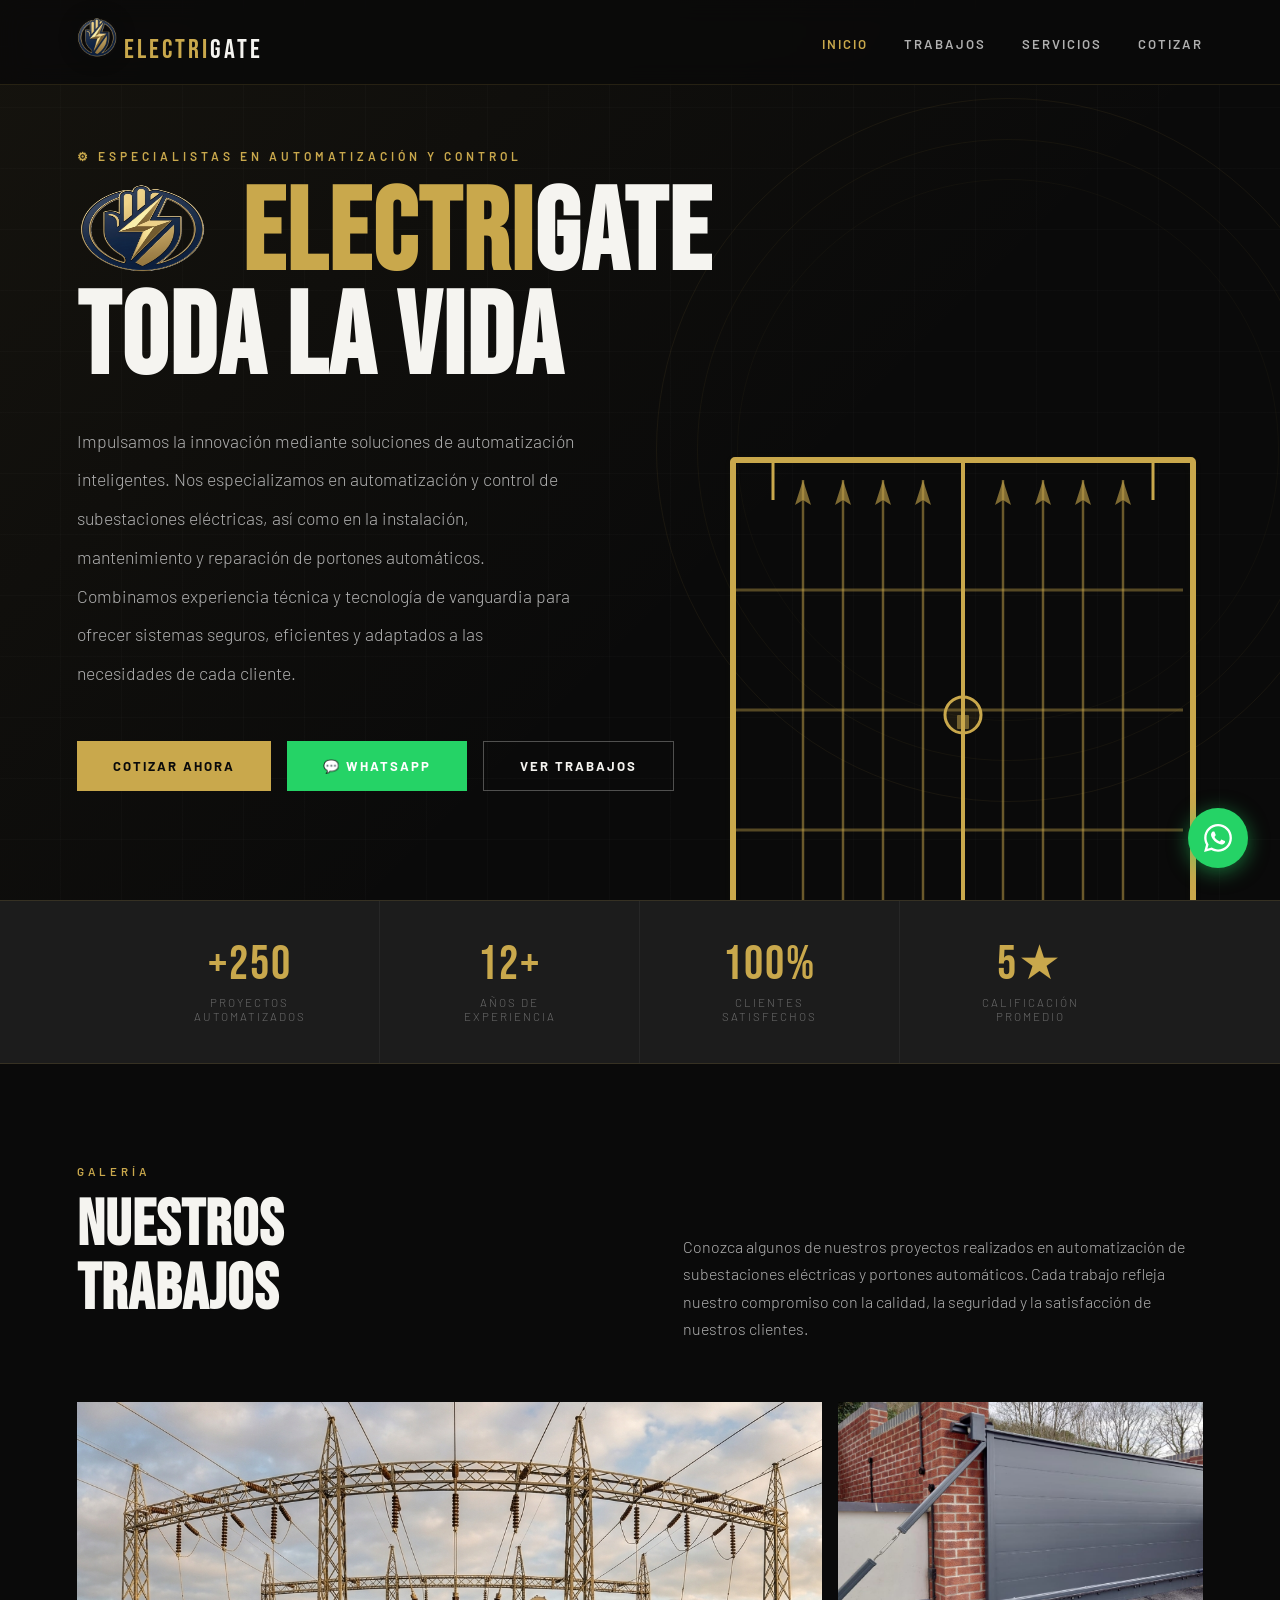
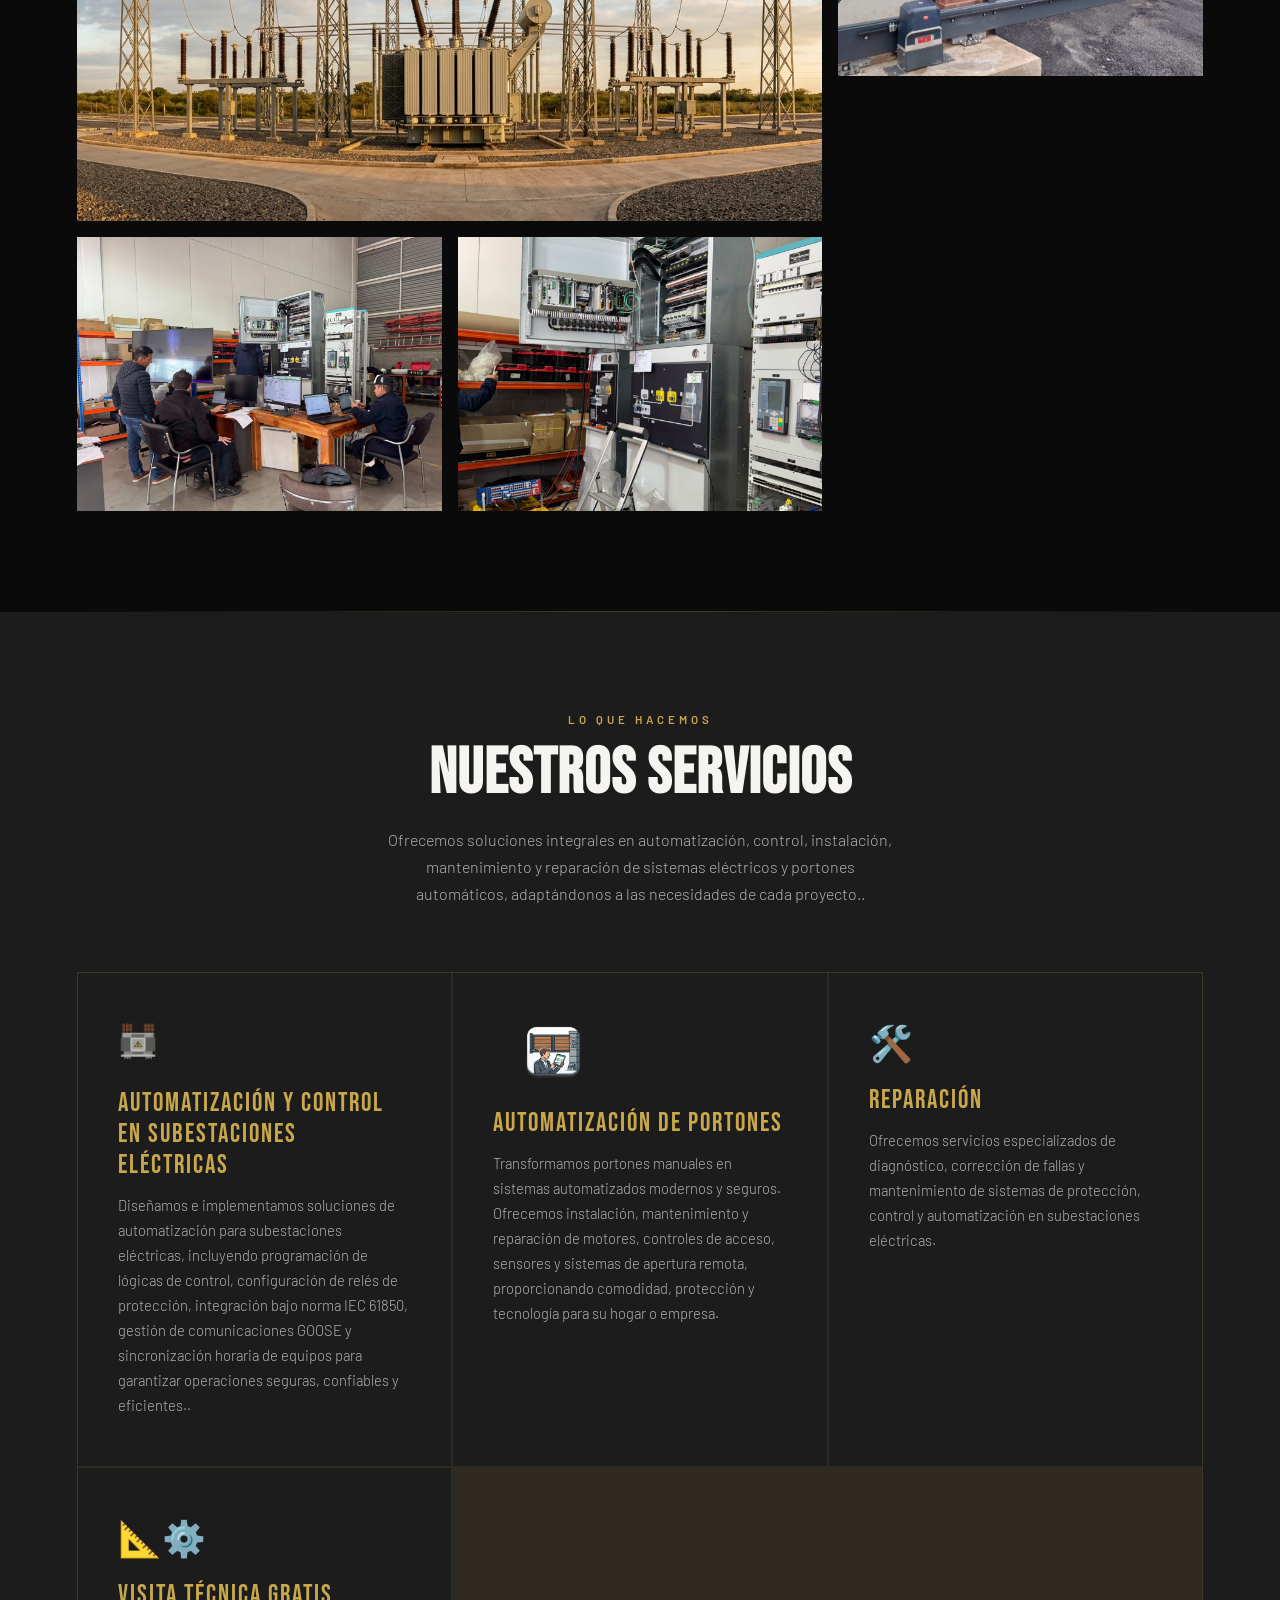
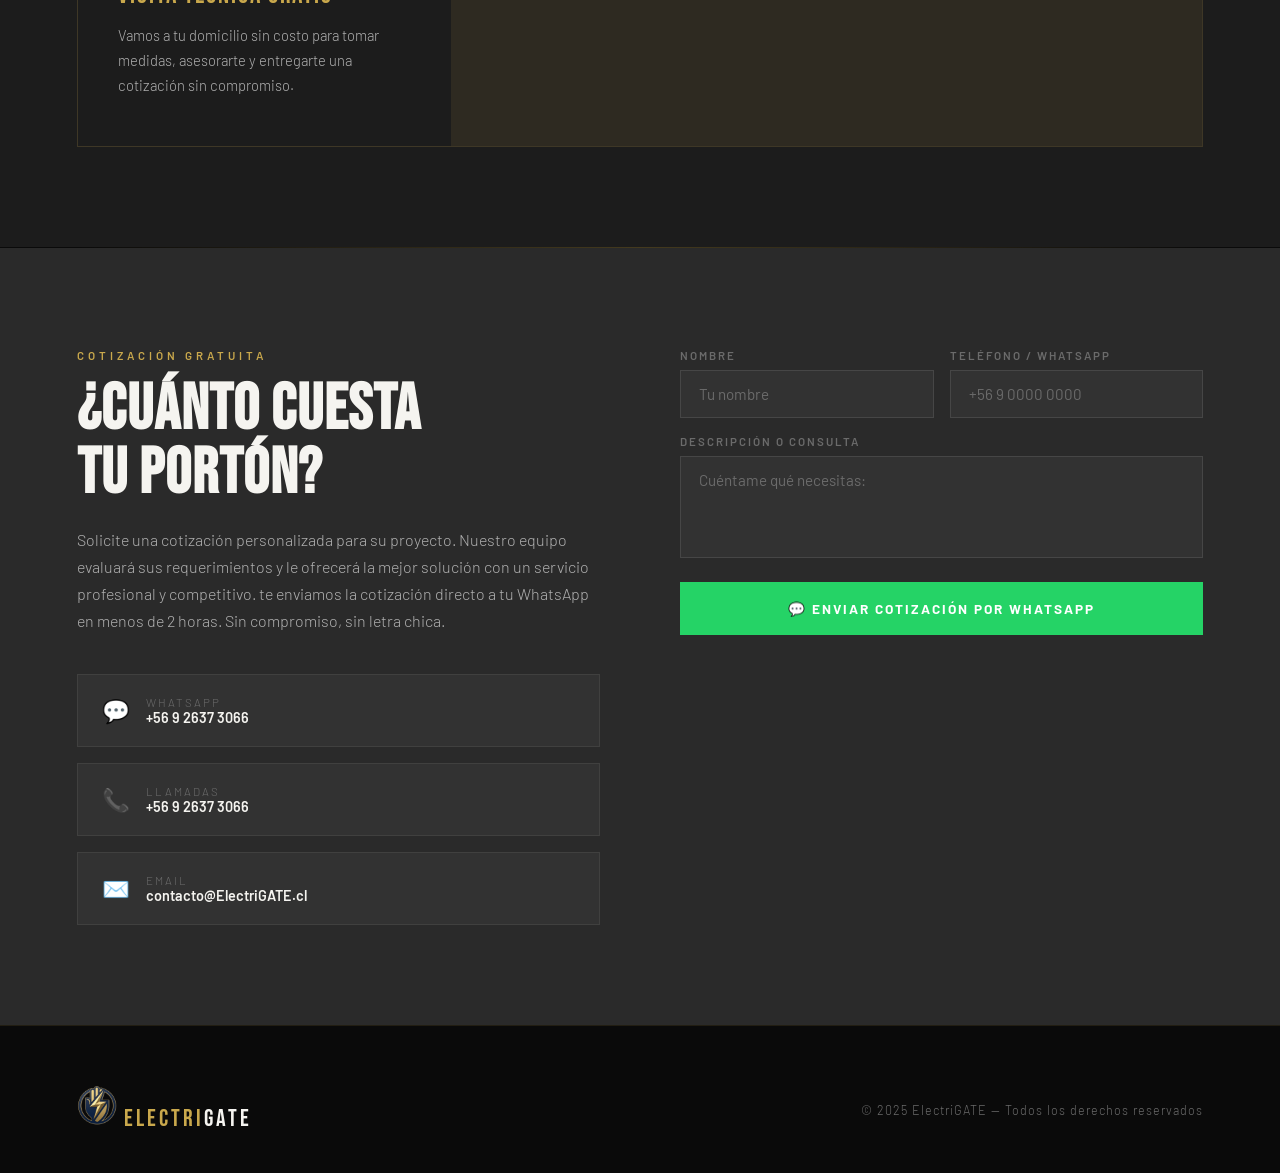
<file: ElectryGUY/index.html>
<!DOCTYPE html>
<html lang="es">
<head>
  <meta charset="UTF-8" />
  <meta name="viewport" content="width=device-width, initial-scale=1.0" />
  <title>ElectriGATE</title>
  <link href="https://fonts.googleapis.com/css2?family=Bebas+Neue&family=Barlow:ital,wght@0,300;0,400;0,600;0,700;1,300&display=swap" rel="stylesheet" />
  <link rel="stylesheet" href="css/styles.css" />
  <link rel="icon" href="Galeria/Logo ElectriGATE.png" type="image/x-icon">
</head>
<body>

<!-- Navegador -->
<nav>
  <div class="nav-logo"><img src="Galeria/Logo ElectriGATE.png" alt="ElectriGATE" width="40" height="40" style="border-radius: 15px; box-shadow: 0 0 20px rgba(0,0,0,0.2);">
    Electri<span>GATE</span></div>
  <ul class="nav-links">
    <li><a href="#inicio">Inicio</a></li>
    <li><a href="#trabajos">Trabajos</a></li>
    <li><a href="#servicios">Servicios</a></li>
    <li><a href="#cotizar">Cotizar</a></li>
  </ul>
</nav>

<!-- HERO -->
<section id="inicio">
  <div class="hero-bg"></div>
  <div class="hero-accent"></div>

  <div class="hero-content">
    <p class="hero-eyebrow">⚙ Especialistas en automatización y control</p>
    <h1 class="hero-title"><img src="Galeria/Logo ElectriGATE.png" alt="ElectriGATE" width="130" height="90" style="vertical-align: middle; margin-right: 15px;">
      <span style="color: #c9a84c;">Electri</span>GATE<br> toda la vida
    </h1>
    <p class="hero-desc">
      Impulsamos la innovación mediante soluciones de automatización inteligentes. Nos especializamos en automatización y control de subestaciones eléctricas,
       así como en la instalación, mantenimiento y reparación de portones automáticos.
       Combinamos experiencia técnica y tecnología de vanguardia para ofrecer sistemas seguros, eficientes y adaptados a las necesidades de cada cliente.
    </p>
    <div class="hero-ctas">
      <!-- cotizar Whatsapp, redirecciona a whatsapp  -->
      <a href="#cotizar" class="btn btn-primary">Cotizar ahora</a>
      <a href="https://wa.me/56926373066?text=Hola,%20quiero%20cotizar,%20" target="_blank" class="btn btn-whatsapp">
        💬 WhatsApp
      </a>
      <a href="#trabajos" class="btn btn-outline">Ver trabajos</a>
    </div>
  </div>

  <!-- SVG portón decorativo que esta en el inicio-->
  <svg class="hero-gate-svg" viewBox="0 0 480 520" fill="none" xmlns="http://www.w3.org/2000/svg">
    <!-- Marco exterior -->
    <rect x="10" y="10" width="460" height="500" rx="2" stroke="#c9a84c" stroke-width="6" fill="none"/>
    <!-- Línea central -->
    <line x1="240" y1="10" x2="240" y2="510" stroke="#c9a84c" stroke-width="4"/>
    <!-- Panel izq barras verticales -->
    <line x1="80" y1="30" x2="80" y2="490" stroke="#c9a84c" stroke-opacity="0.5" stroke-width="2.5"/>
    <line x1="120" y1="30" x2="120" y2="490" stroke="#c9a84c" stroke-opacity="0.5" stroke-width="2.5"/>
    <line x1="160" y1="30" x2="160" y2="490" stroke="#c9a84c" stroke-opacity="0.5" stroke-width="2.5"/>
    <line x1="200" y1="30" x2="200" y2="490" stroke="#c9a84c" stroke-opacity="0.5" stroke-width="2.5"/>
    <!-- Panel der barras verticales -->
    <line x1="280" y1="30" x2="280" y2="490" stroke="#c9a84c" stroke-opacity="0.5" stroke-width="2.5"/>
    <line x1="320" y1="30" x2="320" y2="490" stroke="#c9a84c" stroke-opacity="0.5" stroke-width="2.5"/>
    <line x1="360" y1="30" x2="360" y2="490" stroke="#c9a84c" stroke-opacity="0.5" stroke-width="2.5"/>
    <line x1="400" y1="30" x2="400" y2="490" stroke="#c9a84c" stroke-opacity="0.5" stroke-width="2.5"/>
    <!-- Travesaños horizontales -->
    <line x1="10" y1="140" x2="460" y2="140" stroke="#c9a84c" stroke-opacity="0.4" stroke-width="3"/>
    <line x1="10" y1="260" x2="460" y2="260" stroke="#c9a84c" stroke-opacity="0.4" stroke-width="3"/>
    <line x1="10" y1="380" x2="460" y2="380" stroke="#c9a84c" stroke-opacity="0.4" stroke-width="3"/>
    <!-- Puntas en punta de lanza en barras -->
    <polygon points="80,30 72,55 80,50 88,55" fill="#c9a84c" opacity="0.6"/>
    <polygon points="120,30 112,55 120,50 128,55" fill="#c9a84c" opacity="0.6"/>
    <polygon points="160,30 152,55 160,50 168,55" fill="#c9a84c" opacity="0.6"/>
    <polygon points="200,30 192,55 200,50 208,55" fill="#c9a84c" opacity="0.6"/>
    <polygon points="280,30 272,55 280,50 288,55" fill="#c9a84c" opacity="0.6"/>
    <polygon points="320,30 312,55 320,50 328,55" fill="#c9a84c" opacity="0.6"/>
    <polygon points="360,30 352,55 360,50 368,55" fill="#c9a84c" opacity="0.6"/>
    <polygon points="400,30 392,55 400,50 408,55" fill="#c9a84c" opacity="0.6"/>
    <!-- Cerradura -->
    <circle cx="240" cy="265" r="18" stroke="#c9a84c" stroke-width="3" fill="rgba(201,168,76,0.1)"/>
    <rect x="234" y="265" width="12" height="14" rx="1" fill="#c9a84c" opacity="0.5"/>
    <!-- Detalles decorativos esquinas -->
    <path d="M10 10 L50 10 L50 50" stroke="#c9a84c" stroke-width="3" fill="none"/>
    <path d="M470 10 L430 10 L430 50" stroke="#c9a84c" stroke-width="3" fill="none"/>
    <path d="M10 510 L50 510 L50 470" stroke="#c9a84c" stroke-width="3" fill="none"/>
    <path d="M470 510 L430 510 L430 470" stroke="#c9a84c" stroke-width="3" fill="none"/>
    <!-- Glow sutil -->
    <rect x="10" y="10" width="460" height="500" rx="2" stroke="#c9a84c" stroke-width="1" fill="none" opacity="0.2" filter="url(#glow)"/>
    <defs>
      <filter id="glow">
        <feGaussianBlur stdDeviation="4" result="blur"/>
        <feMerge><feMergeNode in="blur"/><feMergeNode in="SourceGraphic"/></feMerge>
      </filter>
    </defs>
  </svg>
</section>

<!-- STATS -->
<div class="stats-bar">
  <div class="stat-item">
    <div class="stat-num">+250</div>
    <div class="stat-label">Proyectos Automatizados</div>
  </div>
  <div class="stat-item">
    <div class="stat-num">12+</div>
    <div class="stat-label">Años de experiencia</div>
  </div>
  <div class="stat-item">
    <div class="stat-num">100%</div>
    <div class="stat-label">Clientes satisfechos</div>
  </div>
  <div class="stat-item">
    <div class="stat-num">5★</div>
    <div class="stat-label">Calificación promedio</div>
  </div>
</div>

<!-- TRABAJOS -->
<section id="trabajos">
  <div class="gallery-header">
    <div>
      <p class="section-tag">Galería</p>
      <h2 class="section-title">Nuestros<br>Trabajos</h2>
    </div>
    <p class="section-sub">Conozca algunos de nuestros proyectos realizados en automatización de subestaciones eléctricas y portones automáticos.
       Cada trabajo refleja nuestro compromiso con la calidad, la seguridad y la satisfacción de nuestros clientes.
</p>
  </div>

  <div class="gallery-grid">

    <!-- Las imágenes usan placeholders con colores reales de acero -->
    <div class="gallery-item">
      <div style="width:100%;height:100%;background:linear-gradient(135deg,#1a1a1a 0%,#2d2d2d ,#1a1a1a 100%);display:flex;align-items:center;justify-content:center;flex-direction:column;gap:12px;">
        <img class="gallery-img" src="Galeria/subestacion-electrica.png" alt="Subestación Eléctrica">
      </div>
      <!-- texto descriptivo  -->
      <div class="gallery-overlay"><span class="gallery-label">Subestación Eléctrica</span></div>
    </div>

    <div class="gallery-item">
      <div style="width:100%;height:100%;background:linear-gradient(135deg,#1a1a1a 0%,#2d2d2d ,#1a1a1a 100%);display:flex;align-items:center;justify-content:center;flex-direction:column;gap:12px;">
        <img class="gallery-img" src = "Galeria/Portón Electrico.png " alt="Porton Electrico">
      </div>
      <!-- texto descriptivo  -->
      <div class="gallery-overlay"><span class="gallery-label">Portón Moderno — Acero</span></div>
    </div>

    <div class="gallery-item">
      <div style="width:100%;height:100%;background:linear-gradient(135deg,#181818 0%,#2a2a2a 100%);display:flex;align-items:center;justify-content:center;flex-direction:column;gap:12px;">
         <img class="gallery-img" src="Galeria/Prueba FAT.png" alt="Pruebas FAT">
      </div>
      <div class="gallery-overlay"><span class="gallery-label">Pruebas FAT</span></div>
    </div>

    <div class="gallery-item">
      <div style="width:100%;height:100%;background:linear-gradient(135deg,#1e1e1e 0%,#2c2c2c 100%);display:flex;align-items:center;justify-content:center;flex-direction:column;gap:12px;">
       <img class="gallery-img" src="Galeria/Celdas Electricas.jpg" alt="Celdas Electricas">
      </div>
      <div class="gallery-overlay"><span class="gallery-label">Celdas Eléctricas</span></div>
    </div>
  </div>
</section>

<div class="divider"></div>

<!-- SERVICIOS -->
<section id="servicios">
  <div class="services-header">
    <p class="section-tag">Lo que hacemos</p>
    <h2 class="section-title">Nuestros Servicios</h2>
    <p class="section-sub">Ofrecemos soluciones integrales en automatización, control, instalación, mantenimiento y reparación de sistemas eléctricos
       y portones automáticos, adaptándonos a las necesidades de cada proyecto..</p>
  </div>

  <div class="services-grid">
    <div class="service-card">
      <div class="service-icon"><img src="Galeria/Automatizacion de Subestacion.png" alt="Automatización" width="40" height="40"></div>
      <div class="service-name">Automatización y Control en Subestaciones Eléctricas</div>
      <p class="service-desc">Diseñamos e implementamos soluciones de automatización para subestaciones eléctricas, incluyendo programación de lógicas de control,
         configuración de relés de protección, integración bajo norma IEC 61850, gestión de comunicaciones GOOSE 
         y sincronización horaria de equipos para garantizar operaciones seguras, confiables y eficientes..</p>
    </div>
    <div class="service-card">
      <div class="service-icon"><img src="Galeria/Automatizacion de Portones.png" alt="Automatización de Portones" width="120" height="60"></div>
      <div class="service-name">Automatización de Portones</div>
      <p class="service-desc">Transformamos portones manuales en sistemas automatizados modernos y seguros. Ofrecemos instalación,
         mantenimiento y reparación de motores, controles de acceso, sensores y sistemas de apertura remota, proporcionando comodidad,
          protección y tecnología para su hogar o empresa.</p>
    </div>
    <div class="service-card">
      <div class="service-icon">🛠️</div>
      <div class="service-name">Reparación</div>
      <p class="service-desc">Ofrecemos servicios especializados de diagnóstico, corrección de fallas y mantenimiento de sistemas de protección,
         control y automatización en subestaciones eléctricas.</p>
    </div>
    <div class="service-card">
      <div class="service-icon">📐⚙️</div>
      <div class="service-name">Visita técnica gratis</div>
      <p class="service-desc">Vamos a tu domicilio sin costo para tomar medidas, asesorarte y entregarte una cotización sin compromiso.</p>
    </div>
  </div>
</section>

<div class="divider"></div>

<!-- COTIZAR -->
<section id="cotizar">
  <div class="cotizar-container">
    <div class="cotizar-info">
      <p class="section-tag">Cotización gratuita</p>
      <h2 class="section-title">¿Cuánto cuesta<br>tu portón?</h2>
      <p class="section-sub">
        Solicite una cotización personalizada para su proyecto. Nuestro equipo evaluará sus requerimientos y
         le ofrecerá la mejor solución con un servicio profesional y competitivo.
        te enviamos la cotización directo a tu WhatsApp en menos de 2 horas.
        Sin compromiso, sin letra chica.
      </p>
<!-- Cotizar-->
      <div class="contacto-directo" style="margin-top:40px;">
        <a href="https://wa.me/56926373066?text=Hola%20ElectriGATE,%20quiero%20cotizar,%20" target="_blank" class="contacto-link">
          <span class="c-icon">💬</span>
          <div>
            <span class="c-label">WhatsApp</span>
            <span class="c-val">+56 9 2637 3066</span>
          </div>
        </a>
        <a href="tel:+56926373066" class="contacto-link">
          <span class="c-icon">📞</span>
          <div>
            <span class="c-label">Llamadas</span>
            <span class="c-val">+56 9 2637 3066</span>
          </div>
        </a>
        <a href="mailto:contacto@ElectriGATE.cl" class="contacto-link">
          <span class="c-icon">✉️</span>
          <div>
            <span class="c-label">Email</span>
            <span class="c-val">contacto@ElectriGATE.cl</span>
          </div>
        </a>
      </div>
    </div>

    <!-- relleno de cotizacion -->
    <div class="cotizar-form">
      <div class="form-row">
        <div class="form-group">
          <label>Nombre</label>
          <input type="text" id="nombre" placeholder="Tu nombre" />
        </div>
        <div class="form-group">
          <label>Teléfono / WhatsApp</label>
          <input type="number" id="telefono" placeholder="+56 9 0000 0000" />
        </div>
      </div>

      <div class="form-group">
        <label>Descripción o consulta</label>
        <textarea id="mensaje" rows="4" placeholder="Cuéntame qué necesitas: "></textarea>
      </div>

      <button class="btn-submit" onclick="enviarCotizacion()">
        💬 Enviar cotización por WhatsApp
      </button>
    </div>
  </div>
</section>

<!-- FOOTER -->
<footer>
  <div class="footer-logo"><img src="Galeria/Logo ElectriGATE.png" alt="Logo ElectriGATE" width="40" height="40"> Electri<span style="color:#f5f4f0;">GATE</span></div>
  <p class="footer-copy">© 2025 ElectriGATE — Todos los derechos reservados</p>
</footer>

<!-- BOTÓN FLOTANTE WHATSAPP -->
<a href="https://wa.me/56926373066?text=Hola%20ElectriGATE,%20quiero%20cotizar,%20" target="_blank" class="wa-float" title="Chateá por WhatsApp">
  <svg xmlns="http://www.w3.org/2000/svg" width="28" height="28" viewBox="0 0 24 24" fill="white">
    <path d="M.057 24l1.687-6.163c-1.041-1.804-1.588-3.849-1.587-5.946.003-6.556 5.338-11.891 11.893-11.891 3.181.001 6.167 1.24 8.413 3.488 2.245 2.248 3.481 5.236 3.48 8.414-.003 6.557-5.338 11.892-11.893 11.892-1.99-.001-3.951-.5-5.688-1.448l-6.305 1.654zm6.597-3.807c1.676.995 3.276 1.591 5.392 1.592 5.448 0 9.886-4.434 9.889-9.885.002-5.462-4.415-9.89-9.881-9.892-5.452 0-9.887 4.434-9.889 9.884-.001 2.225.651 3.891 1.746 5.634l-.999 3.648 3.742-.981zm11.387-5.464c-.074-.124-.272-.198-.57-.347-.297-.149-1.758-.868-2.031-.967-.272-.099-.47-.149-.669.149-.198.297-.768.967-.941 1.165-.173.198-.347.223-.644.074-.297-.149-1.255-.462-2.39-1.475-.883-.788-1.48-1.761-1.653-2.059-.173-.297-.018-.458.13-.606.134-.133.297-.347.446-.521.151-.172.2-.296.3-.495.099-.198.05-.372-.025-.521-.075-.148-.669-1.611-.916-2.206-.242-.579-.487-.501-.669-.51l-.57-.01c-.198 0-.52.074-.792.372s-1.04 1.016-1.04 2.479 1.065 2.876 1.213 3.074c.149.198 2.095 3.2 5.076 4.487.709.306 1.263.489 1.694.626.712.226 1.36.194 1.872.118.571-.085 1.758-.719 2.006-1.413.248-.695.248-1.29.173-1.414z"/>
  </svg>
</a>

<!-- TOAST -->
<div id="toast">✅ ¡Cotización enviada por WhatsApp!</div>

<script src="js/main.js"></script>
</body>
</html>
</file>
<file: ElectryGUY/css/styles.css>
:root {
  --negro: #0a0a0a;
  --acero: #1c1c1c;
  --carbon: #2a2a2a;
  --gris: #6b6b6b;
  --gris-claro: #b0b0b0;
  --blanco: #f5f4f0;
  --dorado: #c9a84c;
  --dorado-oscuro: #a07830;
  --whatsapp: #25D366;
}

*, *::before, *::after { box-sizing: border-box; margin: 0; padding: 0; }

html { scroll-behavior: smooth; }

body {
  background: var(--negro);
  color: var(--blanco);
  font-family: 'Barlow', sans-serif;
  font-weight: 300;
  overflow-x: hidden;
}

/* ── NAV ── */
nav {
  position: fixed;
  top: 0; left: 0; right: 0;
  z-index: 100;
  display: flex;
  justify-content: space-between;
  align-items: center;
  padding: 18px 6vw;
  background: rgba(10,10,10,0.85);
  backdrop-filter: blur(12px);
  border-bottom: 1px solid rgba(201,168,76,0.15);
  transition: background 0.3s;
}

.nav-logo {
  font-family: 'Bebas Neue', sans-serif;
  font-size: 1.7rem;
  letter-spacing: 3px;
  color: var(--dorado);
}
.nav-logo span { color: var(--blanco); }

.nav-links {
  display: flex;
  gap: 36px;
  list-style: none;
}
.nav-links a {
  color: var(--gris-claro);
  text-decoration: none;
  font-size: 0.82rem;
  letter-spacing: 2px;
  text-transform: uppercase;
  font-weight: 600;
  transition: color 0.25s;
}
.nav-links a:hover { color: var(--dorado); }

/* ── HERO ── */
#inicio {
  min-height: 100vh;
  display: flex;
  align-items: center;
  padding: 120px 6vw 80px;
  position: relative;
  overflow: hidden;
}

.hero-bg {
  position: absolute;
  inset: 0;
  background:
    linear-gradient(135deg, rgba(201,168,76,0.06) 0%, transparent 60%),
    repeating-linear-gradient(
      0deg,
      transparent,
      transparent 60px,
      rgba(255,255,255,0.015) 60px,
      rgba(255,255,255,0.015) 61px
    ),
    repeating-linear-gradient(
      90deg,
      transparent,
      transparent 60px,
      rgba(255,255,255,0.015) 60px,
      rgba(255,255,255,0.015) 61px
    );
}

.hero-accent {
  position: absolute;
  right: -80px; top: 50%;
  transform: translateY(-50%);
  width: 55vw;
  height: 55vw;
  border-radius: 50%;
  border: 1px solid rgba(201,168,76,0.08);
  pointer-events: none;
}
.hero-accent::before {
  content: '';
  position: absolute;
  inset: 40px;
  border-radius: 50%;
  border: 1px solid rgba(201,168,76,0.06);
}
.hero-accent::after {
  content: '';
  position: absolute;
  inset: 80px;
  border-radius: 50%;
  border: 1px solid rgba(201,168,76,0.04);
}

.hero-content {
  position: relative;
  max-width: 680px;
}

.hero-eyebrow {
  font-size: 0.75rem;
  letter-spacing: 4px;
  text-transform: uppercase;
  color: var(--dorado);
  margin-bottom: 20px;
  font-weight: 600;
  opacity: 0;
  animation: fadeUp 0.8s 0.2s forwards;
}

.hero-title {
  font-family: 'Bebas Neue', sans-serif;
  font-size: clamp(4rem, 9vw, 8rem);
  line-height: 0.9;
  letter-spacing: 2px;
  margin-bottom: 30px;
  opacity: 0;
  animation: fadeUp 0.8s 0.4s forwards;
}
.hero-title em {
  color: var(--dorado);
  font-style: normal;
  display: block;
}

.hero-desc {
  font-size: 1.1rem;
  line-height: 2.2;
  color: var(--gris-claro);
  max-width: 500px;
  margin-bottom: 48px;
  opacity: 0;
  animation: fadeUp 0.8s 0.6s forwards;
}

.hero-ctas {
  display: flex;
  gap: 16px;
  flex-wrap: wrap;
  opacity: 0;
  animation: fadeUp 0.8s 0.8s forwards;
}

.btn {
  display: inline-flex;
  align-items: center;
  gap: 10px;
  padding: 16px 36px;
  font-size: 0.82rem;
  font-weight: 700;
  letter-spacing: 2px;
  text-transform: uppercase;
  text-decoration: none;
  border: none;
  cursor: pointer;
  transition: transform 0.2s, box-shadow 0.2s;
}
.btn:hover { transform: translateY(-2px); }

.btn-primary {
  background: var(--dorado);
  color: var(--negro);
}
.btn-primary:hover {
  background: #dbb85a;
  box-shadow: 0 8px 30px rgba(201,168,76,0.4);
}

.btn-whatsapp {
  background: var(--whatsapp);
  color: #fff;
}
.btn-whatsapp:hover {
  background: #1ebc5a;
  box-shadow: 0 8px 30px rgba(37,211,102,0.4);
}

.btn-outline {
  background: transparent;
  color: var(--blanco);
  border: 1px solid rgba(245,244,240,0.3);
}
.btn-outline:hover {
  border-color: var(--dorado);
  color: var(--dorado);
}

/* ── STATS ── */
.stats-bar {
  background: var(--acero);
  border-top: 1px solid rgba(201,168,76,0.15);
  border-bottom: 1px solid rgba(201,168,76,0.15);
  display: flex;
  justify-content: center;
  gap: 0;
}

.stat-item {
  padding: 40px 60px;
  text-align: center;
  border-right: 1px solid rgba(255,255,255,0.05);
  flex: 1;
  max-width: 260px;
}
.stat-item:last-child { border-right: none; }

.stat-num {
  font-family: 'Bebas Neue', sans-serif;
  font-size: 3rem;
  color: var(--dorado);
  letter-spacing: 2px;
  line-height: 1;
}

.stat-label {
  font-size: 0.72rem;
  letter-spacing: 2px;
  text-transform: uppercase;
  color: var(--gris);
  margin-top: 6px;
}

/* ── SECCIONES COMUNES ── */
section { padding: 100px 6vw; }

.section-tag {
  font-size: 0.72rem;
  letter-spacing: 4px;
  text-transform: uppercase;
  color: var(--dorado);
  font-weight: 600;
  margin-bottom: 16px;
}

.section-title {
  font-family: 'Bebas Neue', sans-serif;
  font-size: clamp(2.5rem, 5vw, 4rem);
  letter-spacing: 1px;
  line-height: 1;
  margin-bottom: 20px;
}

.section-sub {
  color: var(--gris-claro);
  font-size: 1rem;
  line-height: 1.7;
  max-width: 520px;
}

/* ── TRABAJOS / GALERÍA ── */
#trabajos { background: var(--negro); }

.gallery-header {
  display: flex;
  justify-content: space-between;
  align-items: flex-end;
  margin-bottom: 60px;
  flex-wrap: wrap;
  gap: 24px;
}

.gallery-grid {
  display: grid;
  grid-template-columns: repeat(3, 1fr);
  grid-template-rows: auto auto;
  gap: 16px;
}

.gallery-item {
  position: relative;
  overflow: hidden;
  background: var(--carbon);
  aspect-ratio: 4/3;
  cursor: pointer;
}

.gallery-item:first-child {
  grid-column: span 2;
  aspect-ratio: 16/9;
}

.gallery-img {
  width: 100%;
  height: 100%;
  object-fit: cover;
  display:block;
}

.gallery-item img {
    width: 100%;
    height: 100%;
    object-fit: cover;
    display: block;
}

.gallery-item:hover .gallery-img {
  transform: scale(1.06);
  filter: grayscale(0%);
}

.gallery-overlay {
  position: absolute;
  inset: 0;
  background: linear-gradient(to top, rgba(10,10,10,0.85) 0%, transparent 60%);
  opacity: 0;
  transition: opacity 0.4s;
  display: flex;
  align-items: flex-end;
  padding: 24px;
}

.gallery-item:hover .gallery-overlay { opacity: 1; }

.gallery-label {
  font-family: 'Bebas Neue', sans-serif;
  font-size: 1.4rem;
  letter-spacing: 2px;
  color: var(--dorado);
}

/* ── SERVICIOS ── */
#servicios { background: var(--acero); }

.services-header {
  text-align: center;
  margin-bottom: 64px;
}
.services-header .section-sub { margin: 0 auto; }

.services-grid {
  display: grid;
  grid-template-columns: repeat(auto-fit, minmax(280px, 1fr));
  gap: 2px;
  background: rgba(201,168,76,0.1);
  border: 1px solid rgba(201,168,76,0.1);
}

.service-card {
  background: var(--acero);
  padding: 48px 40px;
  transition: background 0.3s;
}

.service-card:hover { background: var(--carbon); }

.service-icon {
  font-size: 2.2rem;
  margin-bottom: 20px;
}

.service-name {
  font-family: 'Bebas Neue', sans-serif;
  font-size: 1.6rem;
  letter-spacing: 2px;
  color: var(--dorado);
  margin-bottom: 12px;
}

.service-desc {
  color: var(--gris-claro);
  font-size: 0.92rem;
  line-height: 1.7;
}

/* ── PROCESO ── */
#proceso { background: var(--negro); }

.proceso-grid {
  display: grid;
  grid-template-columns: 1fr 1fr;
  gap: 80px;
  align-items: center;
}

.proceso-steps {
  display: flex;
  flex-direction: column;
  gap: 0;
}

.step {
  display: flex;
  gap: 24px;
  padding: 32px 0;
  border-bottom: 1px solid rgba(255,255,255,0.05);
  position: relative;
}

.step-num {
  font-family: 'Bebas Neue', sans-serif;
  font-size: 3rem;
  color: rgba(201,168,76,0.2);
  line-height: 1;
  min-width: 56px;
  transition: color 0.3s;
}

.step:hover .step-num { color: var(--dorado); }

.step-content h3 {
  font-family: 'Bebas Neue', sans-serif;
  font-size: 1.4rem;
  letter-spacing: 2px;
  margin-bottom: 8px;
}

.step-content p {
  color: var(--gris-claro);
  font-size: 0.9rem;
  line-height: 1.65;
}

.proceso-visual {
  background: var(--carbon);
  border: 1px solid rgba(201,168,76,0.12);
  padding: 48px;
  display: flex;
  flex-direction: column;
  gap: 20px;
  position: relative;
}

.proceso-visual::before {
  content: '★ GARANTÍA DE CALIDAD';
  position: absolute;
  top: -1px; left: -1px;
  background: var(--dorado);
  color: var(--negro);
  font-size: 0.65rem;
  font-weight: 700;
  letter-spacing: 2px;
  padding: 6px 16px;
}

.garantia-item {
  display: flex;
  align-items: center;
  gap: 16px;
  padding: 20px 0;
  border-bottom: 1px solid rgba(255,255,255,0.05);
}

.garantia-item:last-child { border-bottom: none; }

.garantia-icon { font-size: 1.8rem; }

.garantia-text h4 {
  font-weight: 600;
  font-size: 0.95rem;
  margin-bottom: 4px;
}

.garantia-text p {
  color: var(--gris);
  font-size: 0.82rem;
}

/* ── COTIZA ── */
#cotizar { background: var(--carbon); }

.cotizar-container {
  display: grid;
  grid-template-columns: 1fr 1fr;
  gap: 80px;
  align-items: start;
}

.cotizar-info .section-sub { margin-bottom: 40px; }

.contacto-directo {
  display: flex;
  flex-direction: column;
  gap: 16px;
}

.contacto-link {
  display: flex;
  align-items: center;
  gap: 16px;
  padding: 20px 24px;
  background: rgba(245,244,240,0.04);
  border: 1px solid rgba(245,244,240,0.07);
  color: var(--blanco);
  text-decoration: none;
  font-size: 0.9rem;
  transition: border-color 0.25s, background 0.25s;
}

.contacto-link:hover {
  border-color: var(--dorado);
  background: rgba(201,168,76,0.05);
}

.contacto-link .c-icon { font-size: 1.4rem; }
.contacto-link .c-label { font-size: 0.72rem; letter-spacing: 2px; text-transform: uppercase; color: var(--gris); display: block; }
.contacto-link .c-val { font-weight: 600; color: var(--blanco); }

/* FORM */
.cotizar-form {
  display: flex;
  flex-direction: column;
  gap: 16px;
}

.form-group {
  display: flex;
  flex-direction: column;
  gap: 8px;
}

.form-group label {
  font-size: 0.72rem;
  letter-spacing: 2px;
  text-transform: uppercase;
  color: var(--gris);
  font-weight: 600;
}

.form-group input,
.form-group select,
.form-group textarea {
  background: rgba(245,244,240,0.04);
  border: 1px solid rgba(245,244,240,0.1);
  color: var(--blanco);
  padding: 14px 18px;
  font-family: 'Barlow', sans-serif;
  font-size: 0.95rem;
  outline: none;
  transition: border-color 0.25s;
  resize: none;
  appearance: none;
}

.form-group input::placeholder,
.form-group textarea::placeholder { color: var(--gris); }

.form-group select option { background: var(--carbon); color: var(--blanco); }

.form-group input:focus,
.form-group select:focus,
.form-group textarea:focus {
  border-color: var(--dorado);
  background: rgba(201,168,76,0.04);
}

.form-row { display: grid; grid-template-columns: 1fr 1fr; gap: 16px; }

.btn-submit {
  display: flex;
  align-items: center;
  justify-content: center;
  gap: 10px;
  padding: 18px 36px;
  background: var(--whatsapp);
  color: #fff;
  border: none;
  cursor: pointer;
  font-family: 'Barlow', sans-serif;
  font-size: 0.85rem;
  font-weight: 700;
  letter-spacing: 2px;
  text-transform: uppercase;
  margin-top: 8px;
  transition: background 0.25s, transform 0.2s, box-shadow 0.2s;
}

.btn-submit:hover {
  background: #1ebc5a;
  transform: translateY(-2px);
  box-shadow: 0 8px 30px rgba(37,211,102,0.4);
}

/* ── FOOTER ── */
footer {
  background: var(--negro);
  border-top: 1px solid rgba(201,168,76,0.12);
  padding: 60px 6vw 40px;
  display: flex;
  justify-content: space-between;
  align-items: center;
  flex-wrap: wrap;
  gap: 24px;
}

.footer-logo {
  font-family: 'Bebas Neue', sans-serif;
  font-size: 1.5rem;
  letter-spacing: 3px;
  color: var(--dorado);
}

.footer-copy {
  font-size: 0.78rem;
  color: var(--gris);
  letter-spacing: 1px;
}

.footer-wa {
  display: flex;
  align-items: center;
  gap: 10px;
  background: var(--whatsapp);
  color: #fff;
  text-decoration: none;
  padding: 12px 24px;
  font-size: 0.82rem;
  font-weight: 700;
  letter-spacing: 1px;
  transition: background 0.25s;
}
.footer-wa:hover { background: #1ebc5a; }

/* ── WHATSAPP FLOTANTE ── */
.wa-float {
  position: fixed;
  bottom: 32px;
  right: 32px;
  z-index: 200;
  background: var(--whatsapp);
  color: #fff;
  width: 60px;
  height: 60px;
  border-radius: 50%;
  display: flex;
  align-items: center;
  justify-content: center;
  font-size: 1.7rem;
  text-decoration: none;
  box-shadow: 0 4px 20px rgba(37,211,102,0.5);
  animation: pulse 2.5s infinite;
  transition: transform 0.2s;
}

.wa-float:hover { transform: scale(1.1); }

/* ── DIVIDER ── */
.divider {
  height: 1px;
  background: linear-gradient(to right, transparent, rgba(201,168,76,0.3), transparent);
  margin: 0 6vw;
}

/* ── TOAST ── */
#toast {
  position: fixed;
  bottom: 110px;
  right: 32px;
  background: var(--whatsapp);
  color: #fff;
  padding: 14px 24px;
  font-size: 0.85rem;
  font-weight: 600;
  z-index: 300;
  opacity: 0;
  transform: translateY(10px);
  transition: opacity 0.4s, transform 0.4s;
  pointer-events: none;
  max-width: 260px;
  line-height: 1.4;
}
#toast.show { opacity: 1; transform: translateY(0); }

/* ── ANIMACIONES ── */
@keyframes fadeUp {
  from { opacity: 0; transform: translateY(24px); }
  to   { opacity: 1; transform: translateY(0); }
}

@keyframes pulse {
  0%, 100% { box-shadow: 0 4px 20px rgba(37,211,102,0.5); }
  50%       { box-shadow: 0 4px 35px rgba(37,211,102,0.8); }
}

/* ── SVG portón decorativo en hero ── */
.hero-gate-svg {
  position: absolute;
  right: 6vw;
  top: 50%;
  transform: translateY(-50%);
  width: min(480px, 42vw);
  opacity: 0;
  animation: fadeUp 1s 1s forwards;
}

/* ── RESPONSIVE ── */
@media (max-width: 900px) {
  .gallery-grid { grid-template-columns: 1fr 1fr; }
  .gallery-item:first-child { grid-column: span 2; }
  .proceso-grid { grid-template-columns: 1fr; gap: 48px; }
  .cotizar-container { grid-template-columns: 1fr; gap: 48px; }
  .hero-gate-svg { display: none; }
  .stat-item { padding: 30px 30px; }
  .form-row { grid-template-columns: 1fr; }
}

@media (max-width: 620px) {
  .nav-links { display: none; }
  .gallery-grid { grid-template-columns: 1fr; }
  .gallery-item:first-child { grid-column: span 1; aspect-ratio: 4/3; }
  .stats-bar { flex-wrap: wrap; }
  .stat-item { min-width: 50%; border-right: none; border-bottom: 1px solid rgba(255,255,255,0.05); }
  footer { flex-direction: column; text-align: center; }
}
</file>
